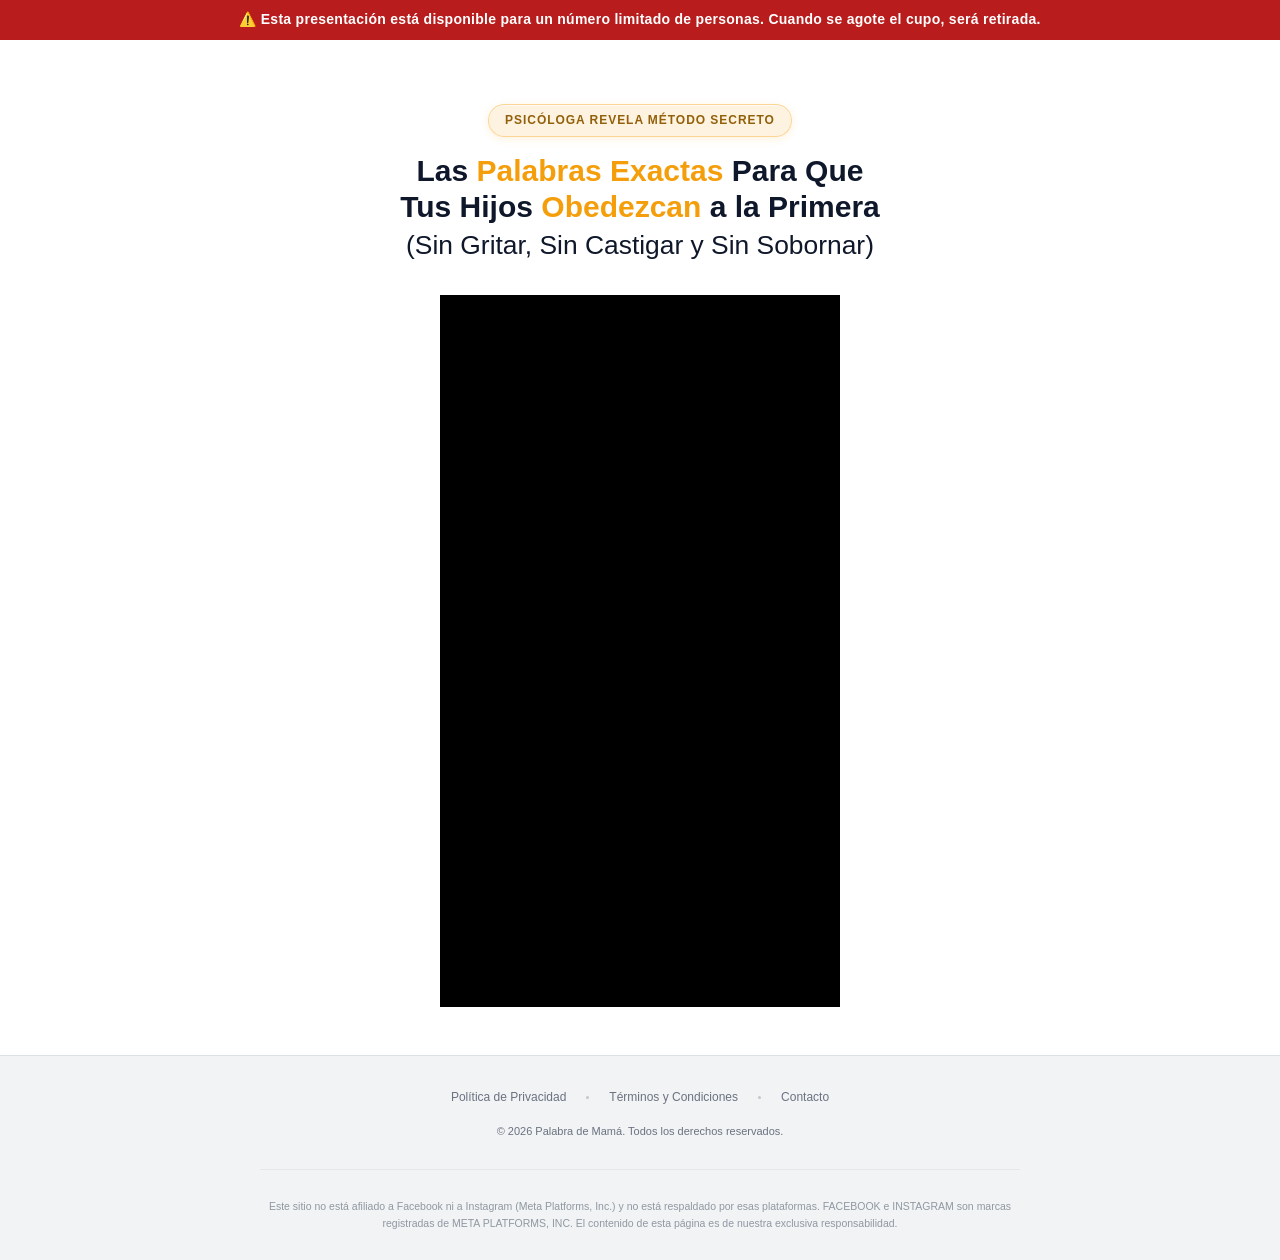
<file: index.html>
<!doctype html>
<html lang="es">
<head>
  <meta charset="utf-8">
  <meta name="viewport" content="width=device-width,initial-scale=1">
  <title>Palabra de Mamá</title>
  <meta name="description" content="Las palabras exactas para que tus hijos obedezcan a la primera.">
  <script>!function(i,n){i._plt=i._plt||(n&&n.timeOrigin?n.timeOrigin+n.now():Date.now())}(window,performance);</script>
  <link rel="preconnect" href="https://scripts.converteai.net" crossorigin>
  <link rel="preconnect" href="https://cdn.converteai.net" crossorigin>
  <link rel="dns-prefetch" href="https://images.converteai.net">
  <link rel="dns-prefetch" href="https://license.vturb.com">
  <link rel="preload" href="https://scripts.converteai.net/6f2fe48f-3646-4829-9d27-f0bd5b92c850/players/6a81208315ea6298be42a997/v4/player.js" as="script">
  <link rel="preload" href="https://scripts.converteai.net/lib/js/smartplayer-wc/v4/smartplayer.js" as="script">
  <link rel="preload" href="https://cdn.converteai.net/6f2fe48f-3646-4829-9d27-f0bd5b92c850/6a8120536860e0fe3f202bce/main.m3u8" as="fetch" crossorigin="anonymous">
  <!-- Google tag (gtag.js) -->
  <script async src="https://www.googletagmanager.com/gtag/js?id=AW-11270479006"></script>
  <script>
    window.dataLayer = window.dataLayer || [];
    function gtag(){dataLayer.push(arguments);}
    gtag('js', new Date());
    gtag('config', 'AW-11270479006');
  </script>
  <!-- UTMify Google Pixel -->
  <script>
    window.googlePixelId = '6a86773b692782a80c293b5d';
  </script>
  <script async defer src="https://cdn.utmify.com.br/scripts/pixel/pixel-google.js"></script>
  <link rel="stylesheet" href="/styles.css">
</head>
<body>
  <div class="urgency-bar">⚠️ Esta presentación está disponible para un número limitado de personas. Cuando se agote el cupo, será retirada.</div>


  <main>
    <section class="hero">
      <span class="hero__eyebrow">Psicóloga revela método secreto</span>
      <h1 class="hero__headline">
        Las <span>Palabras Exactas</span> Para Que<br>
        Tus Hijos <span>Obedezcan</span> a la Primera<br>
        <small>(Sin Gritar, Sin Castigar y Sin Sobornar)</small>
      </h1>
    </section>


    <section class="vsl-section">
      <div class="vsl-player">
        <vturb-smartplayer id="vid-6a81208315ea6298be42a997" style="display: block; margin: 0 auto; width: 100%; max-width: 400px;">
          <div class="vturb-player-placeholder" style="position: relative; width: 100%; padding: 178.05555555555554% 0 0; z-index: 0; background-color: black;"></div>
        </vturb-smartplayer>
        <script type="text/javascript">
          var s = document.createElement("script");
          s.src = "https://scripts.converteai.net/6f2fe48f-3646-4829-9d27-f0bd5b92c850/players/6a81208315ea6298be42a997/v4/player.js";
          s.async = true;
          document.head.appendChild(s);
        </script>
      </div>
    </section>


  </main>


  <footer class="footer">
    <nav>
      <a href="/privacidad/">Política de Privacidad</a><i></i>
      <a href="/terminos/">Términos y Condiciones</a><i></i>
      <a href="/contacto/">Contacto</a>
    </nav>
    <p class="copyright">© 2026 Palabra de Mamá. Todos los derechos reservados.</p>
    <p class="disclaimer">Este sitio no está afiliado a Facebook ni a Instagram (Meta Platforms, Inc.) y no está respaldado por esas plataformas. FACEBOOK e INSTAGRAM son marcas registradas de META PLATFORMS, INC. El contenido de esta página es de nuestra exclusiva responsabilidad.</p>
  </footer>


</body>
</html>
</file>
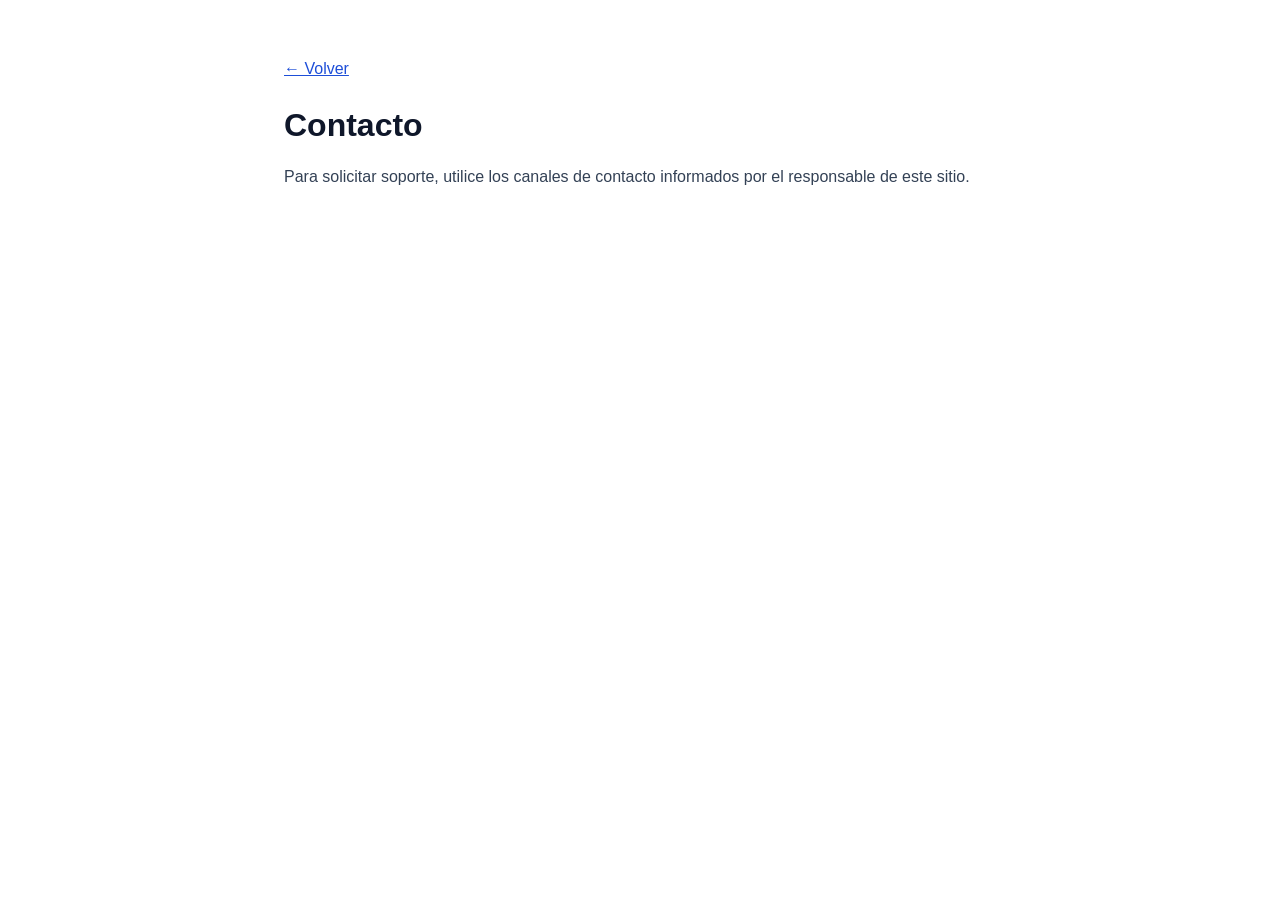
<file: contacto/index.html>
<!doctype html><html lang="es"><head><meta charset="utf-8"><meta name="viewport" content="width=device-width,initial-scale=1"><title>Contacto — Palabra de Mamá</title><link rel="stylesheet" href="/styles.css"></head><body><main class="legal"><a class="back" href="/">← Volver</a><h1>Contacto</h1><p>Para solicitar soporte, utilice los canales de contacto informados por el responsable de este sitio.</p></main></body></html>
</file>
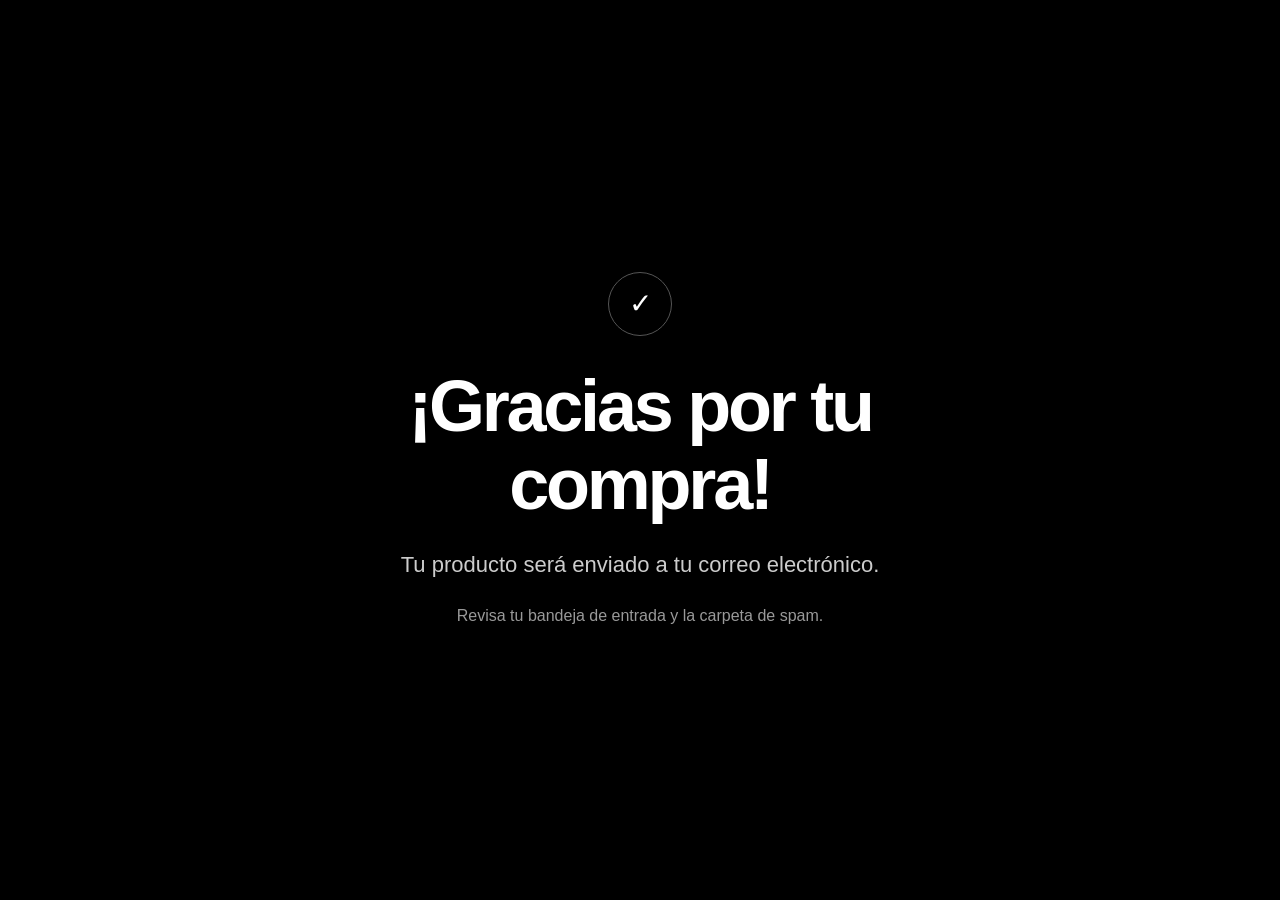
<file: gracias/index.html>
<!DOCTYPE html>
<html lang="es">
<head>
  <meta charset="UTF-8">
  <meta name="viewport" content="width=device-width, initial-scale=1">
  <meta name="robots" content="noindex, nofollow">
  <meta name="theme-color" content="#000000">
  <title>¡Gracias por tu compra!</title>
  <!-- Google tag (gtag.js) -->
  <script async src="https://www.googletagmanager.com/gtag/js?id=AW-11270479006"></script>
  <script>
    window.dataLayer = window.dataLayer || [];
    function gtag(){dataLayer.push(arguments);}
    gtag('js', new Date());
    gtag('config', 'AW-11270479006');
  </script>
  <style>
    * { box-sizing: border-box; }
    html { color-scheme: dark; }
    body { margin: 0; min-height: 100vh; min-height: 100svh; display: grid; place-items: center; padding: 32px 24px; background: #000; color: #fff; font-family: Arial, Helvetica, sans-serif; }
    main { width: 100%; max-width: 720px; text-align: center; }
    .check { display: grid; place-items: center; width: 64px; height: 64px; margin: 0 auto 32px; border: 1px solid #555; border-radius: 50%; font-size: 28px; }
    h1 { margin: 0 0 24px; font-size: clamp(2.5rem, 7vw, 4.5rem); line-height: 1.08; letter-spacing: -0.045em; font-weight: 700; }
    p { margin: 0 auto; max-width: 520px; font-size: clamp(1.125rem, 3vw, 1.375rem); line-height: 1.6; color: #ccc; }
    .note { margin-top: 20px; font-size: 1rem; color: #999; }
  </style>
</head>
<body>
  <main>
    <div class="check" aria-hidden="true">✓</div>
    <h1>¡Gracias por tu compra!</h1>
    <p>Tu producto será enviado a tu correo electrónico.</p>
    <p class="note">Revisa tu bandeja de entrada y la carpeta de spam.</p>
  </main>
</body>
</html>
</file>
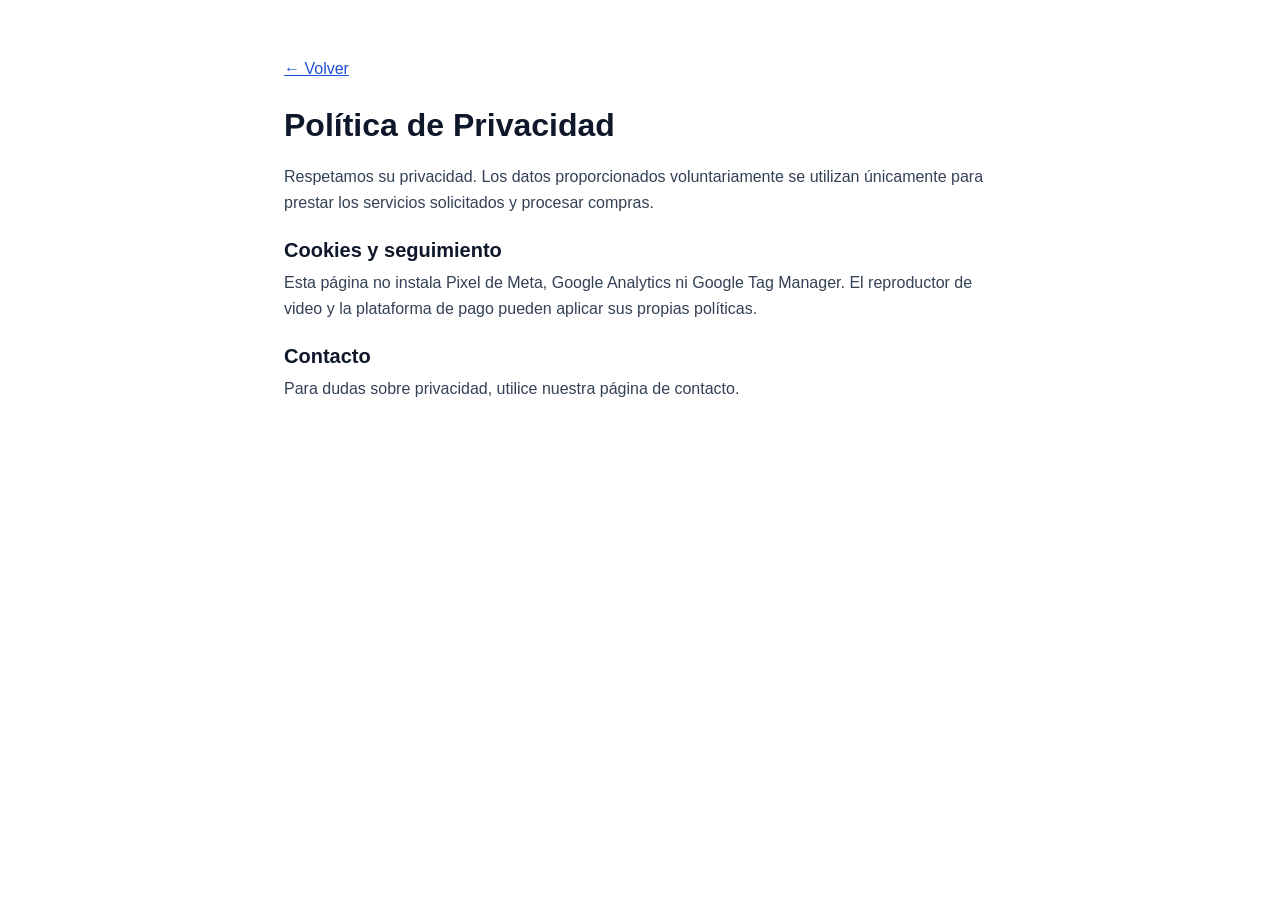
<file: privacidad/index.html>
<!doctype html><html lang="es"><head><meta charset="utf-8"><meta name="viewport" content="width=device-width,initial-scale=1"><title>Política de Privacidad — Palabra de Mamá</title><link rel="stylesheet" href="/styles.css"></head><body><main class="legal"><a class="back" href="/">← Volver</a><h1>Política de Privacidad</h1><p>Respetamos su privacidad. Los datos proporcionados voluntariamente se utilizan únicamente para prestar los servicios solicitados y procesar compras.</p><h2>Cookies y seguimiento</h2><p>Esta página no instala Pixel de Meta, Google Analytics ni Google Tag Manager. El reproductor de video y la plataforma de pago pueden aplicar sus propias políticas.</p><h2>Contacto</h2><p>Para dudas sobre privacidad, utilice nuestra página de contacto.</p></main></body></html>
</file>
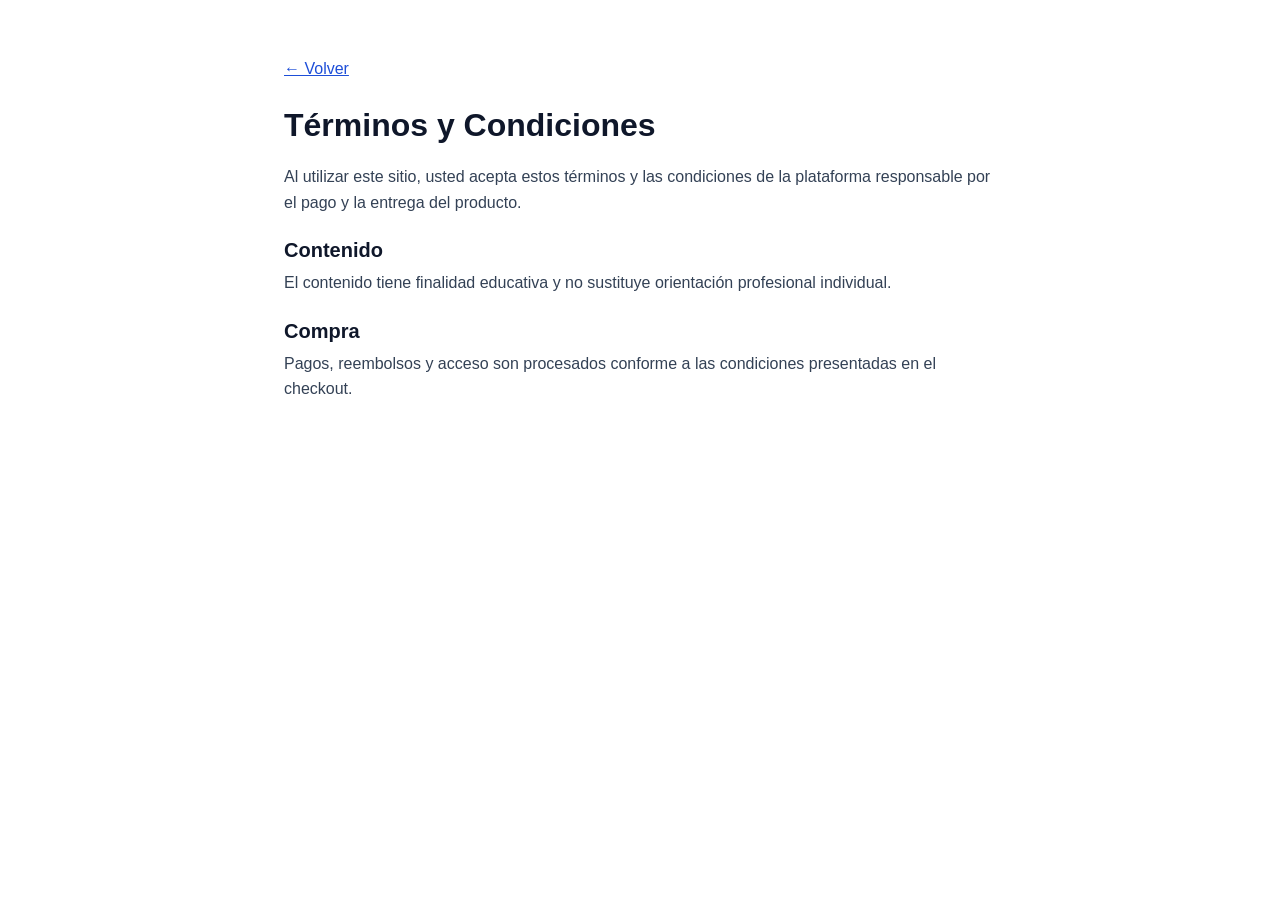
<file: terminos/index.html>
<!doctype html><html lang="es"><head><meta charset="utf-8"><meta name="viewport" content="width=device-width,initial-scale=1"><title>Términos — Palabra de Mamá</title><link rel="stylesheet" href="/styles.css"></head><body><main class="legal"><a class="back" href="/">← Volver</a><h1>Términos y Condiciones</h1><p>Al utilizar este sitio, usted acepta estos términos y las condiciones de la plataforma responsable por el pago y la entrega del producto.</p><h2>Contenido</h2><p>El contenido tiene finalidad educativa y no sustituye orientación profesional individual.</p><h2>Compra</h2><p>Pagos, reembolsos y acceso son procesados conforme a las condiciones presentadas en el checkout.</p></main></body></html>
</file>
<file: styles.css>
*{box-sizing:border-box;margin:0;padding:0}
:root{--ink:#0f172a;--muted:#475569;--orange:#f59e0b;--red:#b91c1c;--footer:#f1f3f5;--line:#dde1e7}
body{background:#fff;color:var(--ink);font-family:Arial,'Helvetica Neue',sans-serif;font-size:16px;line-height:1.6;-webkit-font-smoothing:antialiased}
a{color:inherit;text-decoration:none}
.urgency-bar{background:var(--red);color:#fff;font:700 14px/1.4 Arial,'Helvetica Neue',sans-serif;letter-spacing:.02em;padding:10px 16px;text-align:center}
.hero{padding:56px 24px 0;text-align:center}
.hero__eyebrow{background:rgba(245,158,11,.12);border:1px solid rgba(245,158,11,.35);border-radius:100px;box-shadow:inset 0 1px rgba(255,255,255,.6),0 2px 8px rgba(245,158,11,.15);color:#92600a;display:inline-block;font:800 12px/1.6 Arial,'Helvetica Neue',sans-serif;letter-spacing:.08em;margin:8px 0 16px;padding:6px 16px;text-transform:uppercase}
.hero__headline{font:700 clamp(22px,3.8vw,30px)/1.22 Arial,'Helvetica Neue',sans-serif;margin:auto;max-width:720px}
.hero__headline span{color:var(--orange)}
.hero__headline small{color:var(--ink);font-size:.88em;font-weight:400}
.vsl-section{padding:32px 24px 48px}
.vsl-player{margin:auto;max-width:420px;width:100%}
vturb-smartplayer{display:block;min-height:min(178.05555555555554vw,712.23px)}
.footer{background:var(--footer);border-top:1px solid var(--line);padding:32px 24px 28px;text-align:center}
.footer nav{align-items:center;display:flex;flex-wrap:wrap;gap:20px;justify-content:center;margin-bottom:16px}.footer nav a{color:#6b7280;font-size:12px}.footer nav i{background:#c1c7ce;border-radius:50%;height:3px;width:3px}.copyright{color:#6b7280;font-size:11px}.disclaimer{border-top:1px solid #e5e8eb;color:#9098a1;font-size:10.5px;line-height:1.65;margin:28px auto 0;max-width:760px;padding-top:28px}
.legal{margin:auto;max-width:760px;padding:56px 24px}.legal h1{font:800 32px/1.2 Arial,'Helvetica Neue',sans-serif;margin-bottom:20px}.legal h2{font:700 20px Arial,'Helvetica Neue',sans-serif;margin:24px 0 8px}.legal p{color:#334155;margin-bottom:14px}.back{color:#1d4ed8;display:inline-block;margin-bottom:24px;text-decoration:underline}
@media(max-width:600px){.urgency-bar{font-size:12px;padding:8px 12px}.hero{padding:36px 16px 32px}.vsl-section{padding:0 16px 40px}.footer{padding:24px 16px 20px}.footer nav{gap:12px}}
</file>
